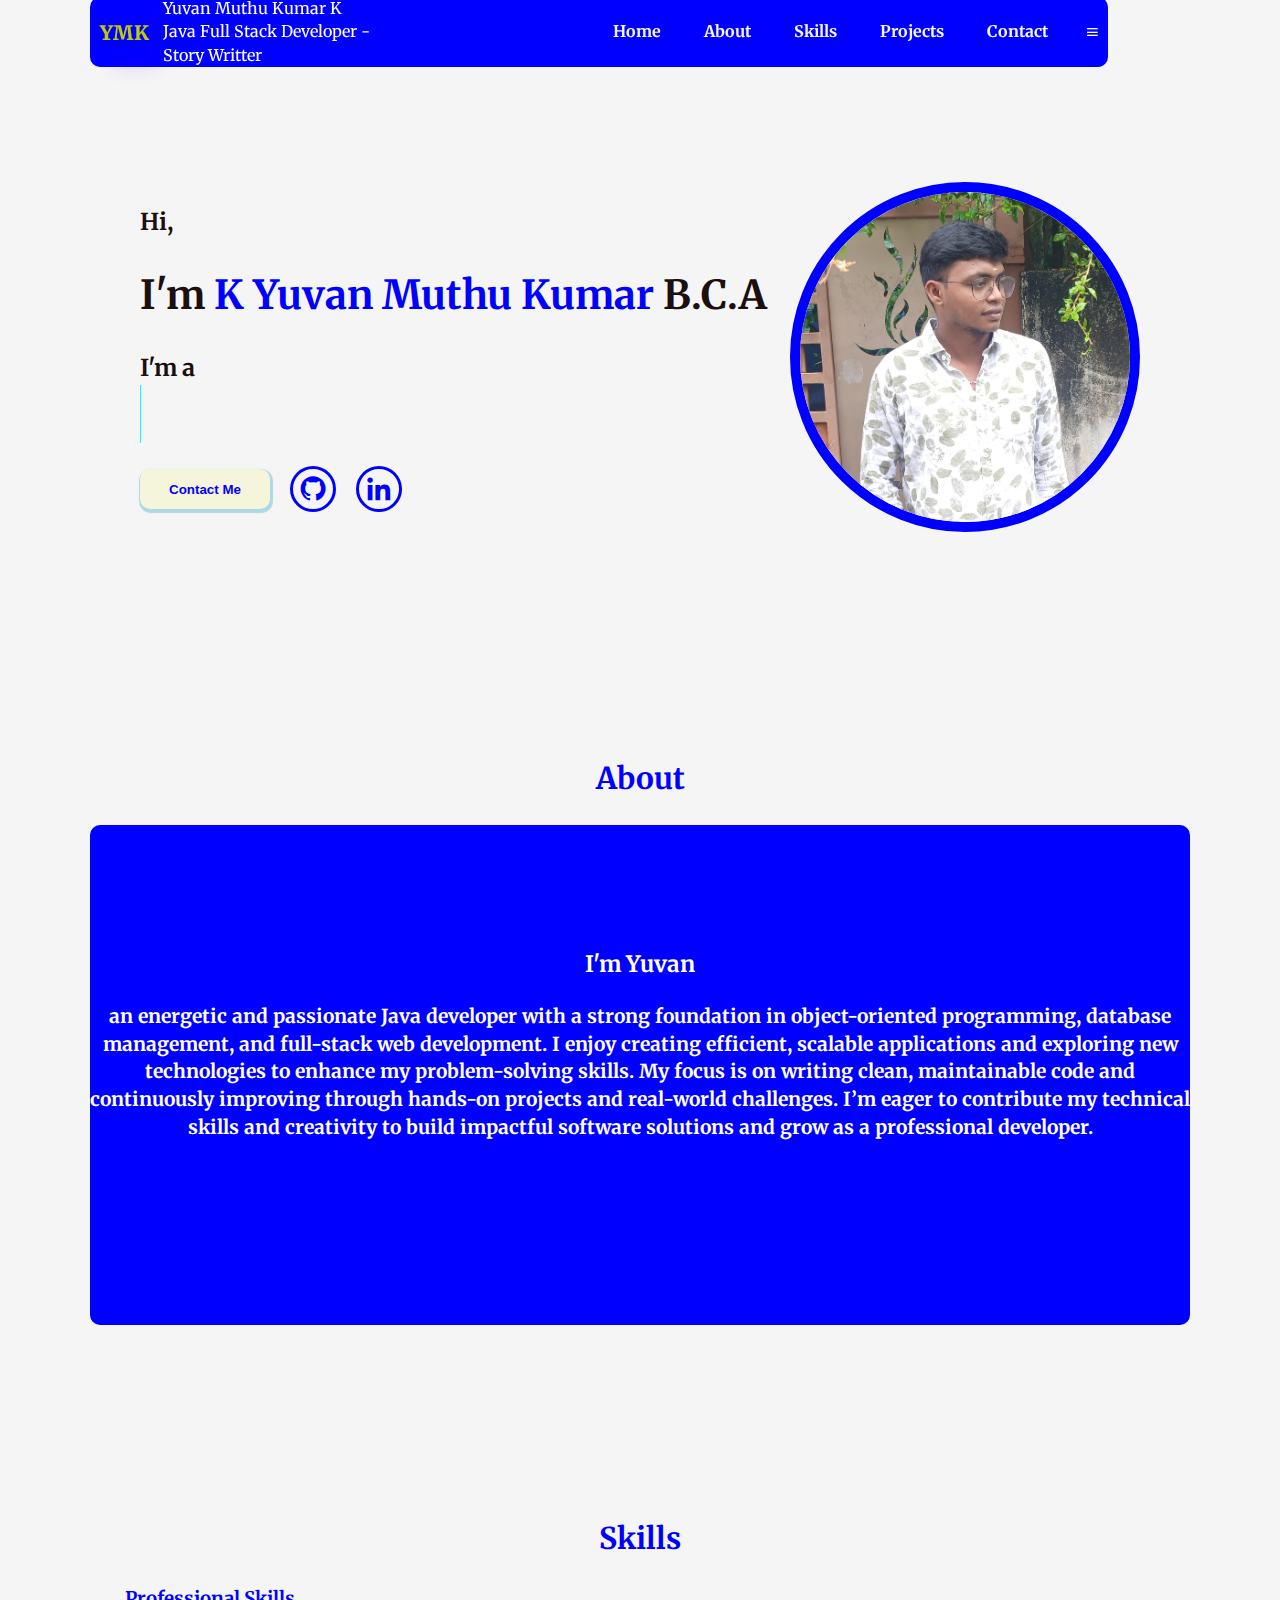
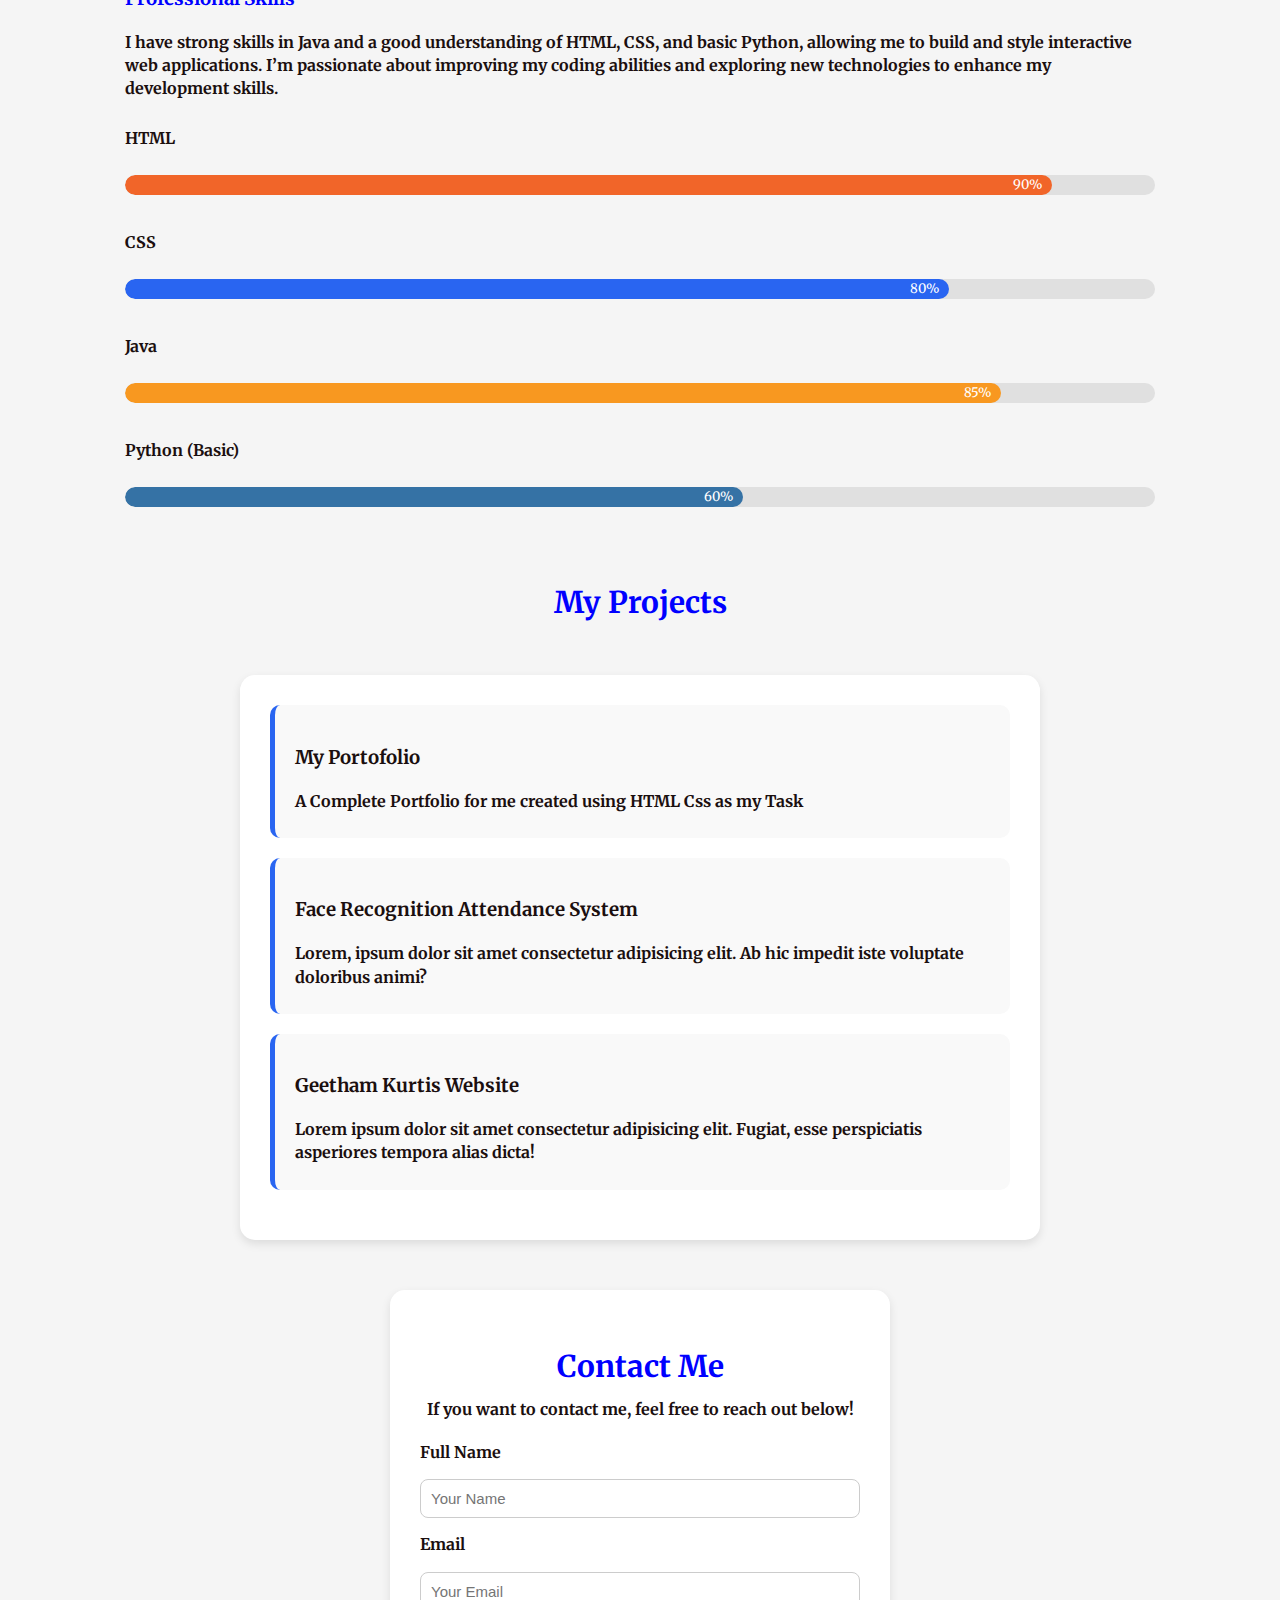
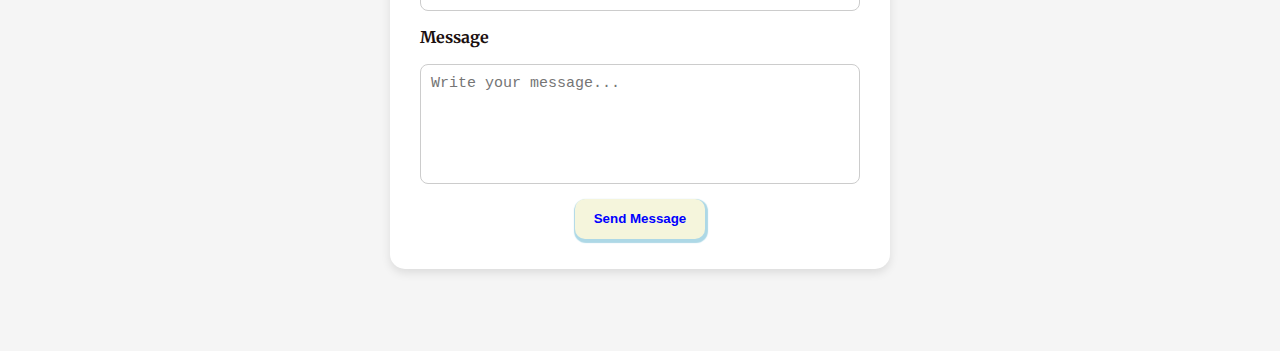
<file: index.html>
<!DOCTYPE html>
<html lang="en">
<head>
    <meta charset="UTF-8">
    <meta name="viewport" content="width=device-width, initial-scale=1.0">
    <title>Portfolio</title>
    <link rel="stylesheet" href="style.css">
    <link href="https://unpkg.com/boxicons@2.1.4/css/boxicons.min.css" rel="stylesheet">

</head>
<body>
    <div class="container">
      
        <header class="nav-bar">
            
            <div class="brand">
                <div class="logo">YMK</div>
                <div class="name-sec">
                    <div class="name">Yuvan Muthu Kumar K</div>
                    <div class="subtitle">Java Full Stack Developer - Story Writter</div>
                </div>
            
            <nav class="nav_menu" id="navMenu">
            <a href="portfolio.html" class="cta">Home</a>
            <a href="#about" class="cta">About</a>
            <a href="#skills" class="cta">Skills</a>
            <a href="#projects" class="cta">Projects</a>
            <a href="#contact" class="cta">Contact</a>
            </nav>

            <!-- Hamburger Icon -->
            <div class="menu-toggle" id="menuToggle">
              <i class='bx bx-menu' style="color: white;"></i>
            </div>

            </div>
          
            
        </header>
        <section class="Home">
            <header id="home">
                <div class="section_container header_container">
                    <div class="header_content">
                        <h3>Hi,</h3>
                        <h1>I'm <span class="aname">K Yuvan Muthu Kumar</span> B.C.A</h1>
                        <h3>I'm a <div class="des">Java Full Stack Developer...</div></h3>
                        
                        <form action="#contact">
                        <div class="btn-icon">
                        <button type="submit">Contact Me</button>
                        <div class="icons">
                        <a href="https://github.com/Yuvanmuthukumar2005"><i class='bx  bxl-github'  ></i></a>
                        <a href="https://www.linkedin.com/in/yuvan-muthukumar-k-365041308/"><i class='bx  bxl-linkedin'></i></a>
                        </div>
                        </div>
                        </form>
                        
                    </div>
                    <div>
                    <img class="Profile" src="yuvan1.jpg" alt="Yuvan">
                    </div>
                </div>

            </header>
        </section>
        <section id="about">
            <div class="about_css">
                <h2>About</h2>
                <div class="about_div">
                    <h3>I'm Yuvan</h3>
                    <p>an energetic and passionate Java developer with a strong foundation in object-oriented programming, 
                      database management, and full-stack web development. I enjoy creating efficient, scalable applications 
                      and exploring new technologies to enhance my problem-solving skills. My focus is on writing clean, 
                      maintainable code and continuously improving through hands-on projects and real-world challenges. 
                      I’m eager to contribute my technical skills
                             and creativity to build impactful software solutions and grow as a professional developer.</p>
            
                </div>
            </div>
        </section>
        <section id="skills">
            <h2>Skills</h2>
            <div>
                <h3 style="color: blue;">Professional Skills</h3>
                <p>I have strong skills in Java and a good understanding of HTML, CSS, and basic Python, allowing me to build and style interactive web applications. I’m passionate about improving my coding abilities and exploring new technologies to enhance my development skills.</p>
            </div>
             <div class="skill">
      <p>HTML</p>
      <div class="progress-bar">
        <div class="progress html">90%</div>
      </div>
    </div>

    <div class="skill">
      <p>CSS</p>
      <div class="progress-bar">
        <div class="progress css">80%</div>
      </div>
    </div>

    <div class="skill">
      <p>Java</p>
      <div class="progress-bar">
        <div class="progress java">85%</div>
      </div>
    </div>

    <div class="skill">
      <p>Python (Basic)</p>
      <div class="progress-bar">
        <div class="progress python">60%</div>
      </div>
    </div>
        </section>
    <section id="projects">
      <h2>My Projects</h2>
        <div class="projects-section">
    

    <div class="project-card">
      <h3>My Portofolio</h3>
      <p> A Complete Portfolio for me created using HTML Css as my Task</p>
    </div>

    <div class="project-card">
      <h3>Face Recognition Attendance System</h3>
      <p>Lorem, ipsum dolor sit amet consectetur adipisicing elit. Ab hic impedit iste voluptate doloribus animi?</p>
    </div>

    <div class="project-card">
      <h3>Geetham Kurtis Website</h3>
      <p>Lorem ipsum dolor sit amet consectetur adipisicing elit. Fugiat, esse perspiciatis asperiores tempora alias dicta!</p>
    </div>
    </section>
    <section id="contact">
             <div class="contact-section">
    <h2>Contact Me</h2>
    <p>If you want to contact me, feel free to reach out below!</p>

    <form action="portfolio.html" class="contact-form">
      <label for="name">Full Name</label>
      <input type="text" id="name" name="name" placeholder="Your Name" required>

      <label for="email">Email</label>
      <input type="email" id="email" name="email" placeholder="Your Email" required>

      <label for="message">Message</label>
      <textarea id="message" name="message" placeholder="Write your message..." required></textarea>

      <button type="submit" class="btn">Send Message</button>
    </form>
  </div>
    </section>
    </div>

    <script>
  const menuToggle = document.getElementById('menuToggle');
  const navMenu = document.getElementById('navMenu');

  menuToggle.addEventListener('click', () => {
    navMenu.classList.toggle('active');
    menuToggle.querySelector('i').classList.toggle('bx-x');
  });
</script>

</body>
</html>
</file>
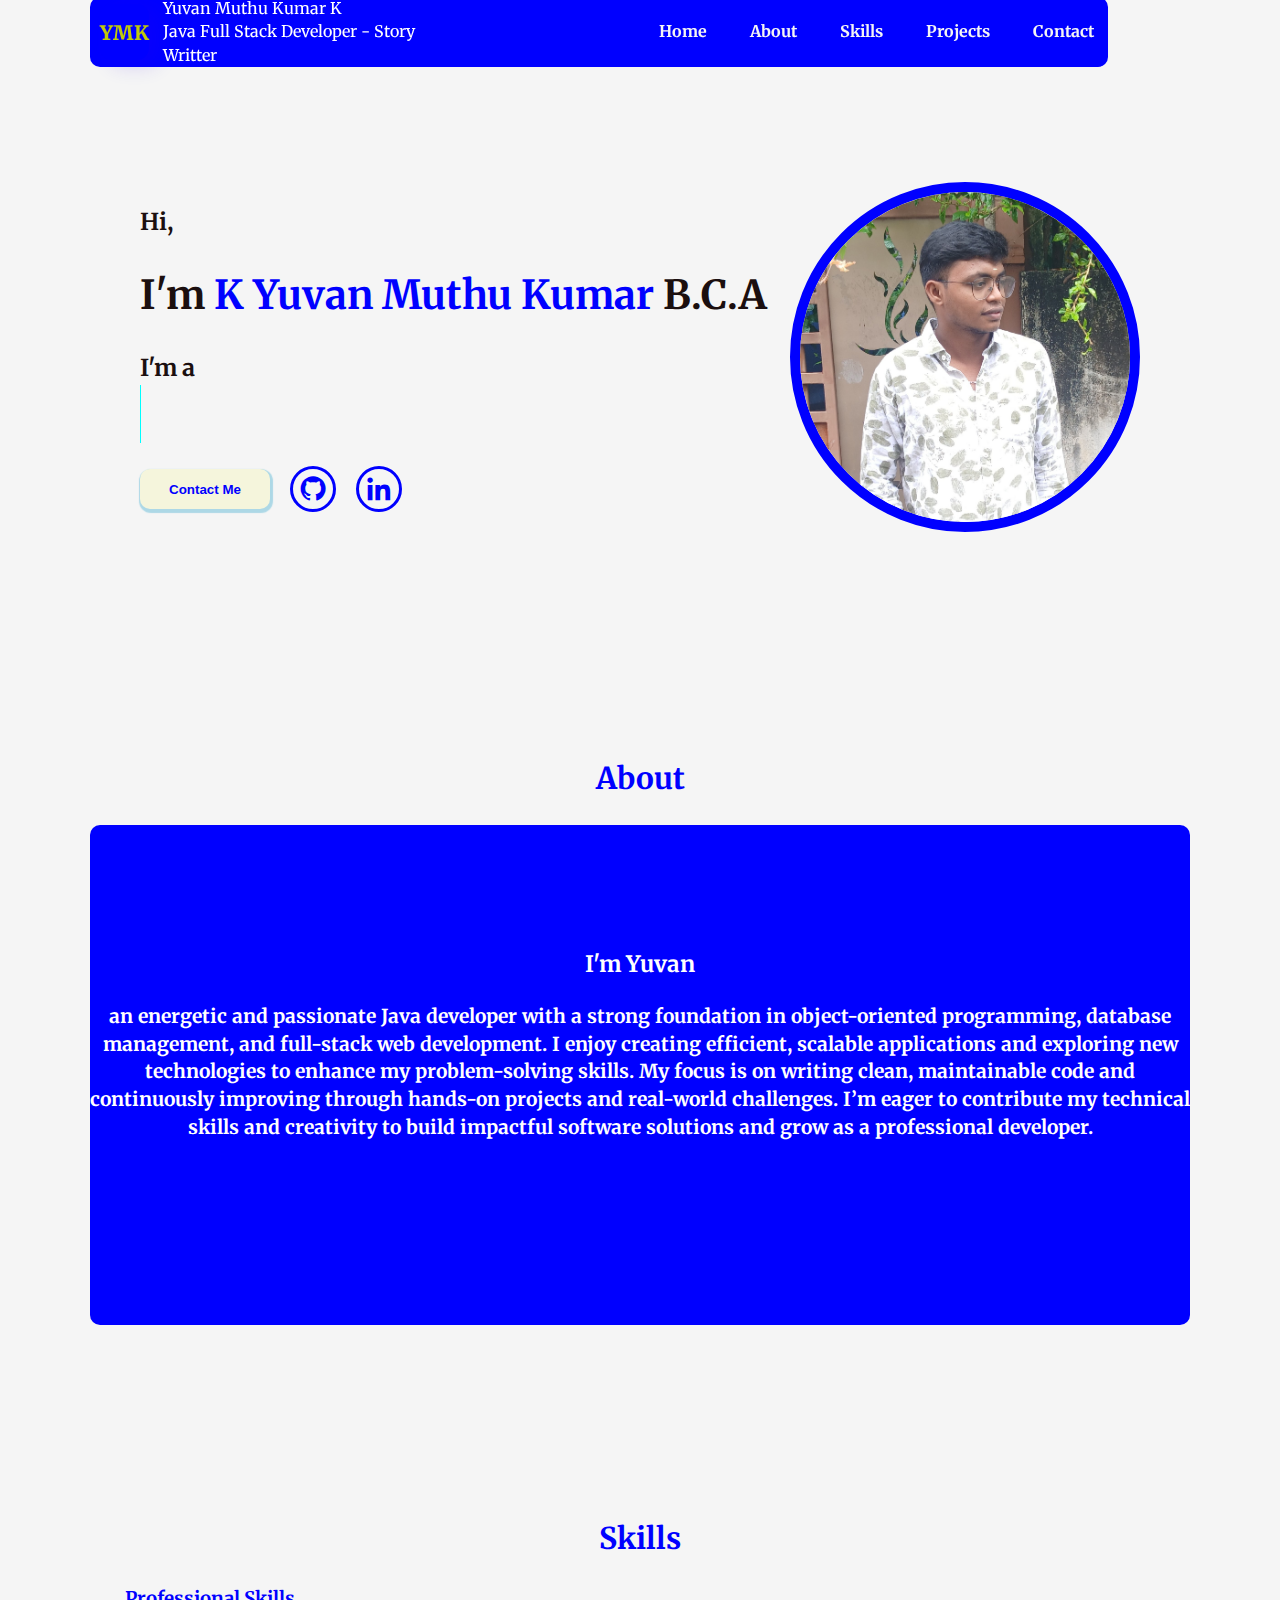
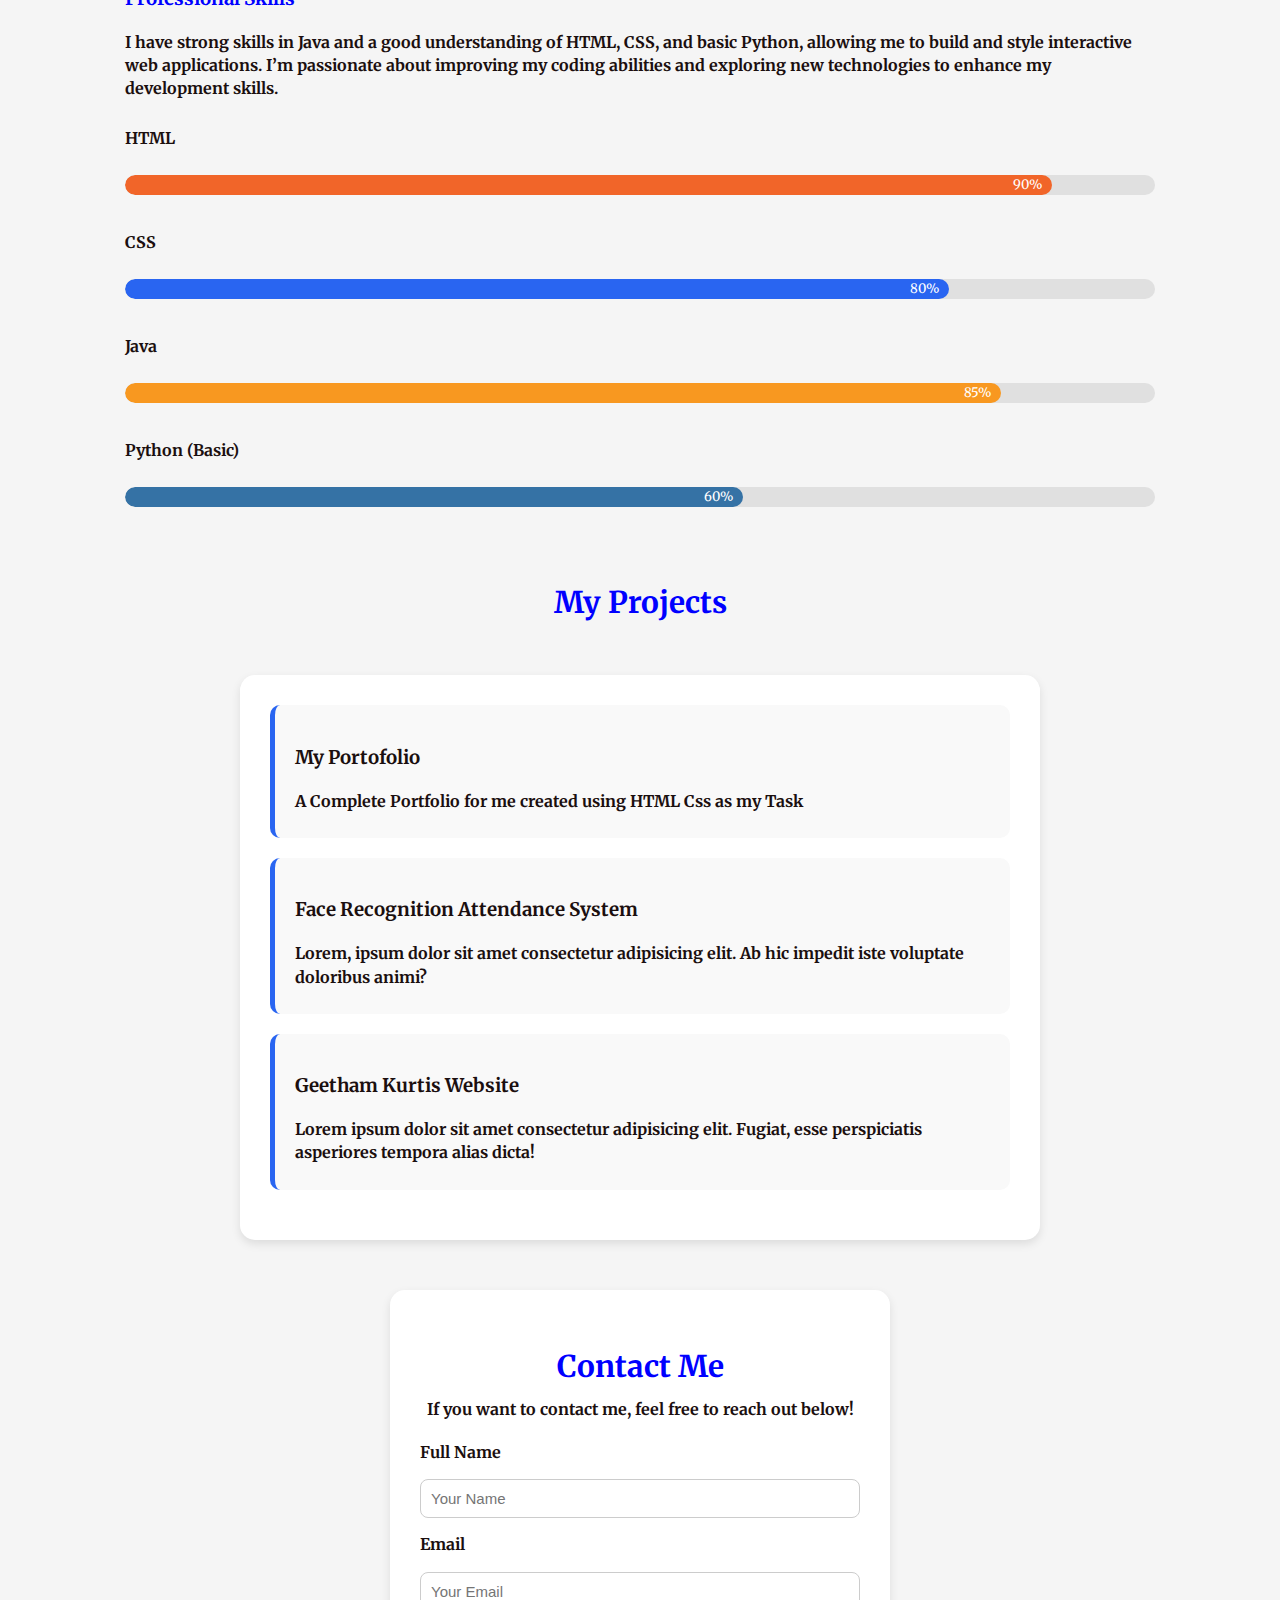
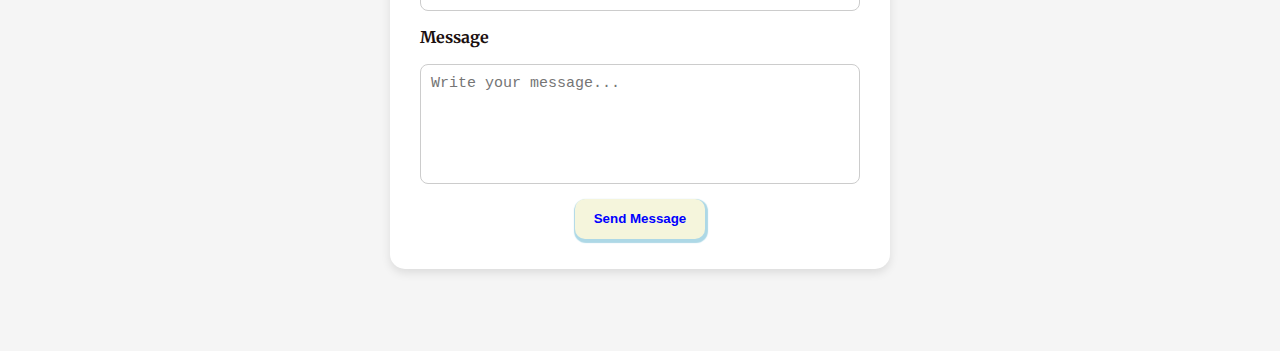
<file: portfolio.html>
<!DOCTYPE html>
<html lang="en">
<head>
    <meta charset="UTF-8">
    <meta name="viewport" content="width=device-width, initial-scale=1.0">
    <title>Portfolio</title>
    <link rel="stylesheet" href="portfolio.css">
    <link href="https://unpkg.com/boxicons@2.1.4/css/boxicons.min.css" rel="stylesheet">

</head>
<body>
    <div class="container">
      
        <header class="nav-bar">
            
            <div class="brand">
                <div class="logo">YMK</div>
                <div class="name-sec">
                    <div class="name">Yuvan Muthu Kumar K</div>
                    <div class="subtitle">Java Full Stack Developer - Story Writter</div>
                </div>
            
            <nav class="nav_menu">
                <a href="portfolio.html" class="cta">Home</a>
                <a href="#about" class="cta">About</a>
                <a href="#skills" class="cta">Skills</a>
                <a href="#projects" class="cta">Projects</a>
                <a href="#contact" class="cta">Contact</a>
            </nav>
            </div>
          
            
        </header>
        <section class="Home">
            <header id="home">
                <div class="section_container header_container">
                    <div class="header_content">
                        <h3>Hi,</h3>
                        <h1>I'm <span class="aname">K Yuvan Muthu Kumar</span> B.C.A</h1>
                        <h3>I'm a <div class="des">Java Full Stack Developer...</div></h3>
                        
                        <form action="#contact">
                        <div class="btn-icon">
                        <button type="submit">Contact Me</button>
                        <div class="icons">
                        <a href="https://github.com/Yuvanmuthukumar2005"><i class='bx  bxl-github'  ></i></a>
                        <a href="https://www.linkedin.com/in/yuvan-muthukumar-k-365041308/"><i class='bx  bxl-linkedin'></i></a>
                        </div>
                        </div>
                        </form>
                        
                    </div>
                    <div>
                    <img class="Profile" src="yuvan1.jpg" alt="Yuvan">
                    </div>
                </div>

            </header>
        </section>
        <section id="about">
            <div class="about_css">
                <h2>About</h2>
                <div class="about_div">
                    <h3>I'm Yuvan</h3>
                    <p>an energetic and passionate Java developer with a strong foundation in object-oriented programming, 
                      database management, and full-stack web development. I enjoy creating efficient, scalable applications 
                      and exploring new technologies to enhance my problem-solving skills. My focus is on writing clean, 
                      maintainable code and continuously improving through hands-on projects and real-world challenges. 
                      I’m eager to contribute my technical skills
                             and creativity to build impactful software solutions and grow as a professional developer.</p>
            
                </div>
            </div>
        </section>
        <section id="skills">
            <h2>Skills</h2>
            <div>
                <h3 style="color: blue;">Professional Skills</h3>
                <p>I have strong skills in Java and a good understanding of HTML, CSS, and basic Python, allowing me to build and style interactive web applications. I’m passionate about improving my coding abilities and exploring new technologies to enhance my development skills.</p>
            </div>
             <div class="skill">
      <p>HTML</p>
      <div class="progress-bar">
        <div class="progress html">90%</div>
      </div>
    </div>

    <div class="skill">
      <p>CSS</p>
      <div class="progress-bar">
        <div class="progress css">80%</div>
      </div>
    </div>

    <div class="skill">
      <p>Java</p>
      <div class="progress-bar">
        <div class="progress java">85%</div>
      </div>
    </div>

    <div class="skill">
      <p>Python (Basic)</p>
      <div class="progress-bar">
        <div class="progress python">60%</div>
      </div>
    </div>
        </section>
    <section id="projects">
      <h2>My Projects</h2>
        <div class="projects-section">
    

    <div class="project-card">
      <h3>My Portofolio</h3>
      <p> A Complete Portfolio for me created using HTML Css as my Task</p>
    </div>

    <div class="project-card">
      <h3>Face Recognition Attendance System</h3>
      <p>Lorem, ipsum dolor sit amet consectetur adipisicing elit. Ab hic impedit iste voluptate doloribus animi?</p>
    </div>

    <div class="project-card">
      <h3>Geetham Kurtis Website</h3>
      <p>Lorem ipsum dolor sit amet consectetur adipisicing elit. Fugiat, esse perspiciatis asperiores tempora alias dicta!</p>
    </div>
    </section>
    <section id="contact">
             <div class="contact-section">
    <h2>Contact Me</h2>
    <p>If you want to contact me, feel free to reach out below!</p>

    <form action="portfolio.html" class="contact-form">
      <label for="name">Full Name</label>
      <input type="text" id="name" name="name" placeholder="Your Name" required>

      <label for="email">Email</label>
      <input type="email" id="email" name="email" placeholder="Your Email" required>

      <label for="message">Message</label>
      <textarea id="message" name="message" placeholder="Write your message..." required></textarea>

      <button type="submit" class="btn">Send Message</button>
    </form>
  </div>
    </section>
    </div>
</body>
</html>
</file>
<file: style.css>
@import url('https://fonts.googleapis.com/css2?family=BBH+Sans+Bogle&family=Merriweather:ital,opsz,wght@0,18..144,300..900;1,18..144,300..900&display=swap');




*{
    box-sizing: border-box;
    
}

body{
    margin: 0;
    font-family: "Merriweather", serif;
    background: whitesmoke;
    color: rgb(27, 15, 15);
    line-height: 1.45;
    padding: 32px;
    scroll-behavior: smooth;
    
}
.container{
    max-width: 1100px;
    margin: 0 auto;
    
    
    
}




.nav-bar{
    
    display: flex;
    align-items: center;
    justify-content: space-between;
    margin-bottom: 28px;
    
    padding: 0px;
    border-radius: 5px;
    
    
    
}
.aname{
    color: blue;
}


.brand{
    
    display: flex;
    gap: 14px;
    align-items: center;
    position: fixed;
    background-color: blue;
    color: white;
    width:79.5%;
    border-radius: 10px;
    
}


.logo{
  margin-left: 10px;
    width: 56px;
    height: 56px;
    border-radius: 12px;
    background: blue;
    display: flex;
    align-items: center;
    justify-content:center;
    font-weight: 800;
    color: #c1ca09;
    font-size: 20px;
    box-shadow: 10px 6px 20px rgba(51, 5, 235, 0.16);
    
}

.section_container{
  display: flex;
}

.Profile{
    
    width: 350px;
    height: 350px;
    border-radius: 50%;
    
    border: 10px solid blue;
    transition: 0.1s ease;
    
}

.Profile:hover{
    transform:scale(1.1);
}

.About{
    height: 590px;
    justify-content: center;
    align-items: center;
    padding: 50px;
    margin-top: 55px;
    
}



nav{
    margin-left: 210px;
    display: flex;
    gap: 15px;
    align-items: center;
}

nav a{
    color: var(--muted);
    text-decoration: none;
    font-weight: 600;
}

nav a:hover{
    color: azure;
}

.cta{
    background: blue;
    padding: 10px 14px;
    border-radius: 12px;
    color: whitesmoke;
    text-decoration: none;
    font-weight: 700;
    transition: 0.1s ease-in-out;
}
.cta:hover{
    transform: scale(1.2);
    color: orange;
}

.header_content{
    font-size: 20px;
    width: 700px;
}

.btn-icon{
  display: flex;
  gap: 20px;
}

.icons{
  display: flex;
  gap: 20px;
  font-size:30px;
  align-items: center;
  justify-content: center;
}

.bx{
  border: 3px solid blue;
  border-radius: 50%;
  padding: 5px;
  color: blue;
}

.header_content button{
  margin-top: 3px;
}

button{
    width: 130px;
    height: 40px;
    background: beige;
    border-radius: 10px;
    color: blue;
    font-weight: 600;
    box-shadow: 1px 2px 1px 2px lightblue;
    border: 5px solid transparent;
    animation: glow 1s infinite;
    
}

@keyframes glow{
  0%{
    border-top-color: blue;
    border-right-color:transparent ;
    border-bottom-color:transparent ;
    border-left-color:transparent ;
  }
  25%{
    border-top-color: blue;
    border-right-color:blue ;
    border-bottom-color:transparent ;
    border-left-color:transparent ;
  }
  50%{
    border-top-color: blue;
    border-right-color:blue ;
    border-bottom-color:blue ;
    border-left-color:transparent ;
  }
  75%{
    border-top-color: blue;
    border-right-color:blue ;
    border-bottom-color:blue ;
    border-left-color:blue ;
  }
  /* 100%{
    border-top-color: gold;
    border-right-color:gold ;
    border-bottom-color:gold ;
    border-left-color:gold ;
  } */
}

button:hover{
    opacity: 95%;
    transform: scale(1.1);
    cursor: pointer;
}

.des{
    font-size: 2.5rem;
    font-weight: bold;
    border-right: 1px solid #00ffff; /* cursor */
    white-space: nowrap;
    overflow: hidden;
    width: 0;
    animation: typing 4s steps(25, end) infinite, blink 0.7s infinite;
    color: red;
}

@keyframes typing {
    from {width: 0;}
    to {width: 25ch;}
}

@keyframes blink {
    50% {border-color: transparent;}
}

.about_css{
    text-align: center;
}

h2{
    color: blue;
    font-size: 30px;
    text-align: center;
    
}
.about_div{
    height: 500px;
    background: blue;
    border-radius: 10px;
    color: white;
    font-size: larger;
    
    padding-top: 100px;
}
.Home{
    height: 600px;
    padding: 50px;
    margin-top: 100px;
}
#about{
    height: 700px;
}
#skills{
    padding: 35px;
}
.skill {
  margin-bottom: 15px;
  line-height: 4;
}

p {
  margin: 0 0 5px;
  font-weight: bold;
}

.progress-bar {
  background: #e0e0e0;
  border-radius: 20px;
  overflow: hidden;
  height: 20px;
}

.progress {
  height: 100%;
  text-align: right;
  padding-right: 10px;
  color: white;
  line-height: 20px;
  border-radius: 20px;
  font-size: 13px;
}

.html { width: 90%; background: #f16529; animation: grow 2s forwards;}
.css { width: 80%; background: #2965f1;  animation: grow 2s forwards;}
.java { width: 85%; background: #f89820;  animation: grow 2s forwards;}
.python { width: 60%; background: #3572A5;  animation: grow 2s forwards;}

@keyframes grow {
  from{width: 0%;}
}

.projects-section {
  
  background: white;
  padding: 30px;
  border-radius: 15px;
  width: 80%;
  max-width: 800px;
  margin: 50px auto;
  box-shadow: 0 4px 10px rgba(0,0,0,0.1);
}

.project-card {
  background: #f9f9f9;
  padding: 20px;
  border-left: 5px solid #2965f1;
  margin-bottom: 20px;
  border-radius: 10px;
  transition: transform 0.1s ease;
}

.project-card:hover {
  transform: scale(1.02);
}

.contact-section {
  background: white;
  padding: 30px;
  border-radius: 15px;
  width: 90%;
  max-width: 500px;
  margin: 50px auto;
  box-shadow: 0 4px 10px rgba(0,0,0,0.1);
  text-align: center;
}

.contact-section h2 {
  margin-bottom: 10px;
}

.contact-form {
  display: flex;
  flex-direction: column;
  gap: 15px;
  text-align: left;
  margin-top: 20px;
}

.contact-form label {
  font-weight: bold;
}

.contact-form input,
.contact-form textarea {
  padding: 10px;
  border: 1px solid #ccc;
  border-radius: 8px;
  font-size: 15px;
  width: 100%;
}

.contact-form textarea {
  resize: none;
  height: 120px;
}

.contact-form .btn{
  align-self: center;
}
/* .contact-form .btn {
  align-self: center;
  background: #2965f1;
  color: white;
  padding: 10px 25px;
  border: none;
  border-radius: 25px;
  cursor: pointer;
  transition: background 0.3s;
}

.contact-form .btn:hover {
  background: #1748b5;
  box-shadow: rgba(0, 0, 0, 0.56) 0px 22px 70px 4px;
} */
</file>
<file: portfolio.css>
@import url('https://fonts.googleapis.com/css2?family=BBH+Sans+Bogle&family=Merriweather:ital,opsz,wght@0,18..144,300..900;1,18..144,300..900&display=swap');




*{
    box-sizing: border-box;
    
}

body{
    margin: 0;
    font-family: "Merriweather", serif;
    background: whitesmoke;
    color: rgb(27, 15, 15);
    line-height: 1.45;
    padding: 32px;
    scroll-behavior: smooth;
    
}
.container{
    max-width: 1100px;
    margin: 0 auto;
    
    
    
}




.nav-bar{
    
    display: flex;
    align-items: center;
    justify-content: space-between;
    margin-bottom: 28px;
    
    padding: 0px;
    border-radius: 5px;
    
    
    
}
.aname{
    color: blue;
}


.brand{
    
    display: flex;
    gap: 14px;
    align-items: center;
    position: fixed;
    background-color: blue;
    color: white;
    width:79.5%;
    border-radius: 10px;
    
}


.logo{
  margin-left: 10px;
    width: 56px;
    height: 56px;
    border-radius: 12px;
    background: blue;
    display: flex;
    align-items: center;
    justify-content:center;
    font-weight: 800;
    color: #c1ca09;
    font-size: 20px;
    box-shadow: 10px 6px 20px rgba(51, 5, 235, 0.16);
    
}

.section_container{
  display: flex;
}

.Profile{
    
    width: 350px;
    height: 350px;
    border-radius: 50%;
    
    border: 10px solid blue;
    transition: 0.1s ease;
    
}

.Profile:hover{
    transform:scale(1.1);
}

.About{
    height: 590px;
    justify-content: center;
    align-items: center;
    padding: 50px;
    margin-top: 55px;
    
}



nav{
    margin-left: 210px;
    display: flex;
    gap: 15px;
    align-items: center;
}

nav a{
    color: var(--muted);
    text-decoration: none;
    font-weight: 600;
}

nav a:hover{
    color: azure;
}

.cta{
    background: blue;
    padding: 10px 14px;
    border-radius: 12px;
    color: whitesmoke;
    text-decoration: none;
    font-weight: 700;
    transition: 0.1s ease-in-out;
}
.cta:hover{
    transform: scale(1.2);
    color: orange;
}

.header_content{
    font-size: 20px;
    width: 700px;
}

.btn-icon{
  display: flex;
  gap: 20px;
}

.icons{
  display: flex;
  gap: 20px;
  font-size:30px;
  align-items: center;
  justify-content: center;
}

.bx{
  border: 3px solid blue;
  border-radius: 50%;
  padding: 5px;
  color: blue;
}

.header_content button{
  margin-top: 3px;
}

button{
    width: 130px;
    height: 40px;
    background: beige;
    border-radius: 10px;
    color: blue;
    font-weight: 600;
    box-shadow: 1px 2px 1px 2px lightblue;
    border: 5px solid transparent;
    animation: glow 1s infinite;
    
}

@keyframes glow{
  0%{
    border-top-color: blue;
    border-right-color:transparent ;
    border-bottom-color:transparent ;
    border-left-color:transparent ;
  }
  25%{
    border-top-color: blue;
    border-right-color:blue ;
    border-bottom-color:transparent ;
    border-left-color:transparent ;
  }
  50%{
    border-top-color: blue;
    border-right-color:blue ;
    border-bottom-color:blue ;
    border-left-color:transparent ;
  }
  75%{
    border-top-color: blue;
    border-right-color:blue ;
    border-bottom-color:blue ;
    border-left-color:blue ;
  }
  /* 100%{
    border-top-color: gold;
    border-right-color:gold ;
    border-bottom-color:gold ;
    border-left-color:gold ;
  } */
}

button:hover{
    opacity: 95%;
    transform: scale(1.1);
    cursor: pointer;
}

.des{
    font-size: 2.5rem;
    font-weight: bold;
    border-right: 1px solid #00ffff; /* cursor */
    white-space: nowrap;
    overflow: hidden;
    width: 0;
    animation: typing 4s steps(25, end) infinite, blink 0.7s infinite;
    color: red;
}

@keyframes typing {
    from {width: 0;}
    to {width: 25ch;}
}

@keyframes blink {
    50% {border-color: transparent;}
}

.about_css{
    text-align: center;
}

h2{
    color: blue;
    font-size: 30px;
    text-align: center;
    
}
.about_div{
    height: 500px;
    background: blue;
    border-radius: 10px;
    color: white;
    font-size: larger;
    
    padding-top: 100px;
}
.Home{
    height: 600px;
    padding: 50px;
    margin-top: 100px;
}
#about{
    height: 700px;
}
#skills{
    padding: 35px;
}
.skill {
  margin-bottom: 15px;
  line-height: 4;
}

p {
  margin: 0 0 5px;
  font-weight: bold;
}

.progress-bar {
  background: #e0e0e0;
  border-radius: 20px;
  overflow: hidden;
  height: 20px;
}

.progress {
  height: 100%;
  text-align: right;
  padding-right: 10px;
  color: white;
  line-height: 20px;
  border-radius: 20px;
  font-size: 13px;
}

.html { width: 90%; background: #f16529; animation: grow 2s forwards;}
.css { width: 80%; background: #2965f1;  animation: grow 2s forwards;}
.java { width: 85%; background: #f89820;  animation: grow 2s forwards;}
.python { width: 60%; background: #3572A5;  animation: grow 2s forwards;}

@keyframes grow {
  from{width: 0%;}
}

.projects-section {
  
  background: white;
  padding: 30px;
  border-radius: 15px;
  width: 80%;
  max-width: 800px;
  margin: 50px auto;
  box-shadow: 0 4px 10px rgba(0,0,0,0.1);
}

.project-card {
  background: #f9f9f9;
  padding: 20px;
  border-left: 5px solid #2965f1;
  margin-bottom: 20px;
  border-radius: 10px;
  transition: transform 0.1s ease;
}

.project-card:hover {
  transform: scale(1.02);
}

.contact-section {
  background: white;
  padding: 30px;
  border-radius: 15px;
  width: 90%;
  max-width: 500px;
  margin: 50px auto;
  box-shadow: 0 4px 10px rgba(0,0,0,0.1);
  text-align: center;
}

.contact-section h2 {
  margin-bottom: 10px;
}

.contact-form {
  display: flex;
  flex-direction: column;
  gap: 15px;
  text-align: left;
  margin-top: 20px;
}

.contact-form label {
  font-weight: bold;
}

.contact-form input,
.contact-form textarea {
  padding: 10px;
  border: 1px solid #ccc;
  border-radius: 8px;
  font-size: 15px;
  width: 100%;
}

.contact-form textarea {
  resize: none;
  height: 120px;
}

.contact-form .btn{
  align-self: center;
}
/* .contact-form .btn {
  align-self: center;
  background: #2965f1;
  color: white;
  padding: 10px 25px;
  border: none;
  border-radius: 25px;
  cursor: pointer;
  transition: background 0.3s;
}

.contact-form .btn:hover {
  background: #1748b5;
  box-shadow: rgba(0, 0, 0, 0.56) 0px 22px 70px 4px;
} */
</file>
